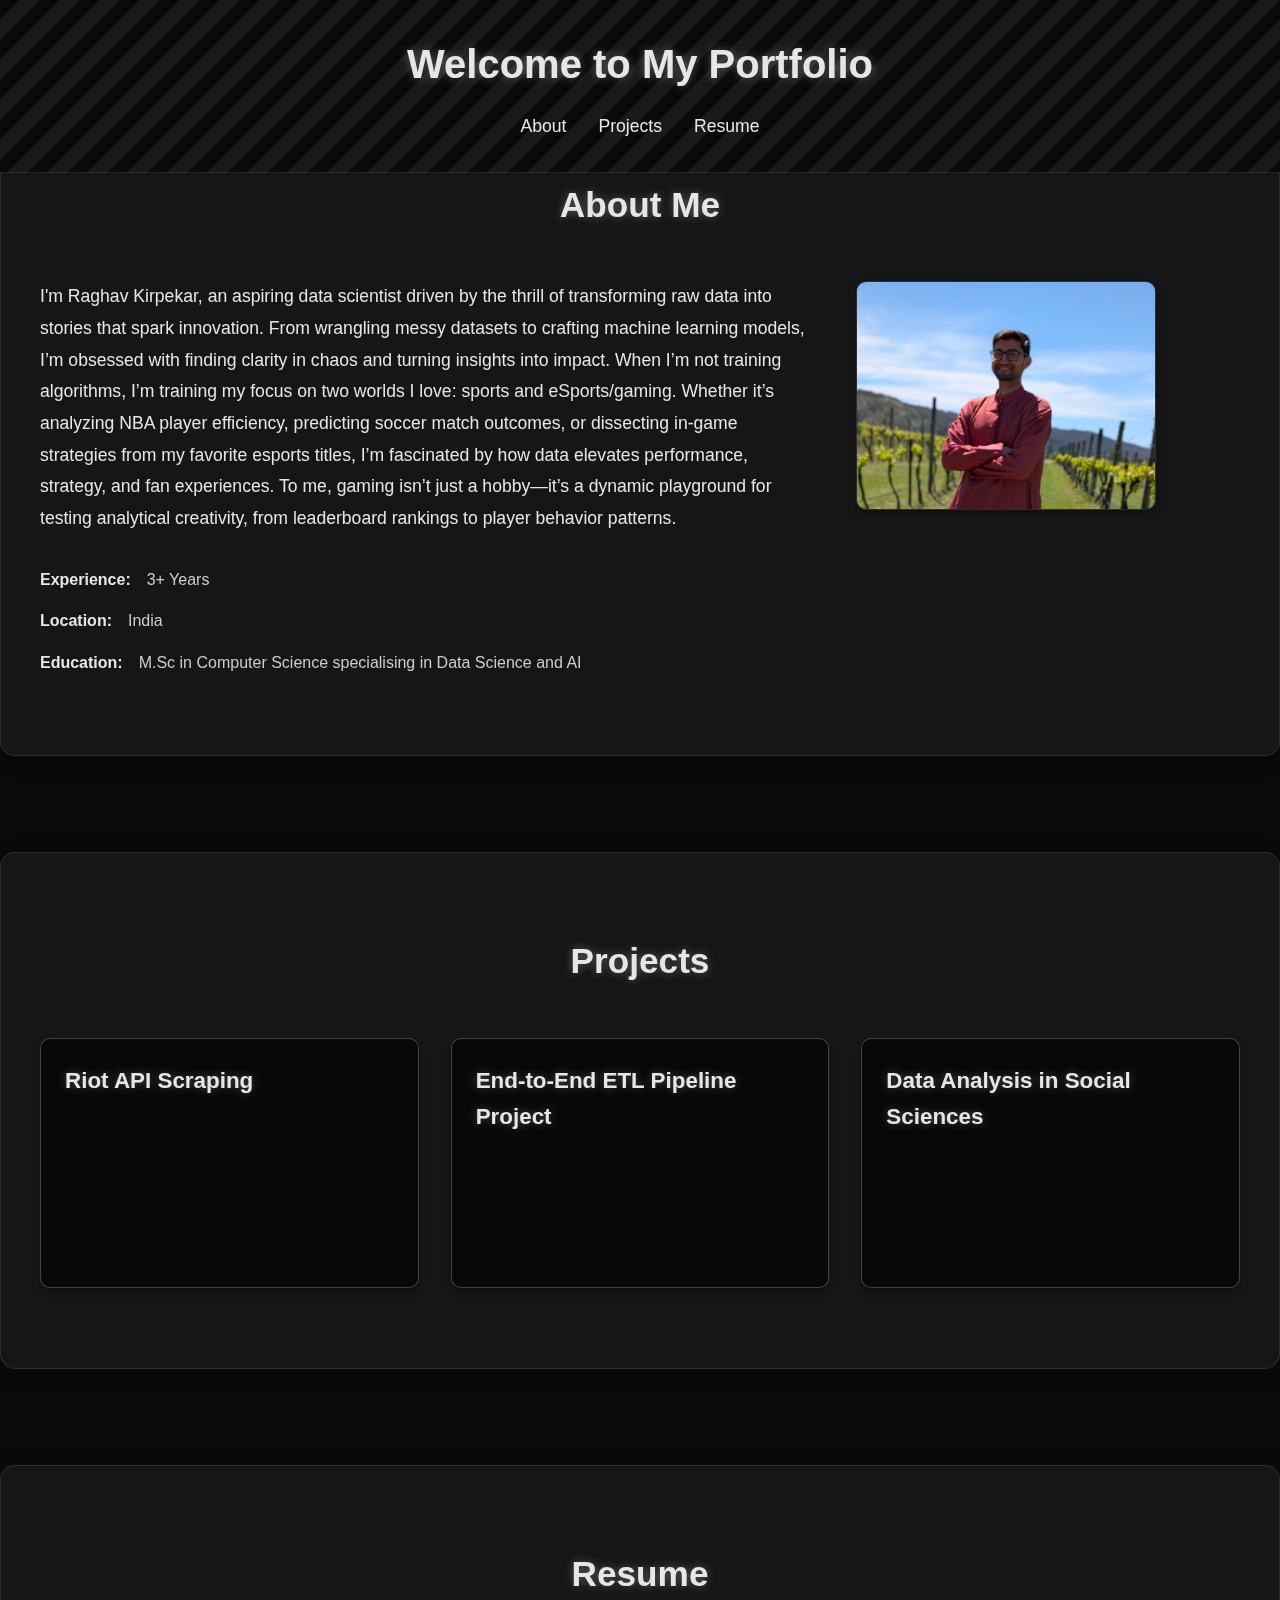
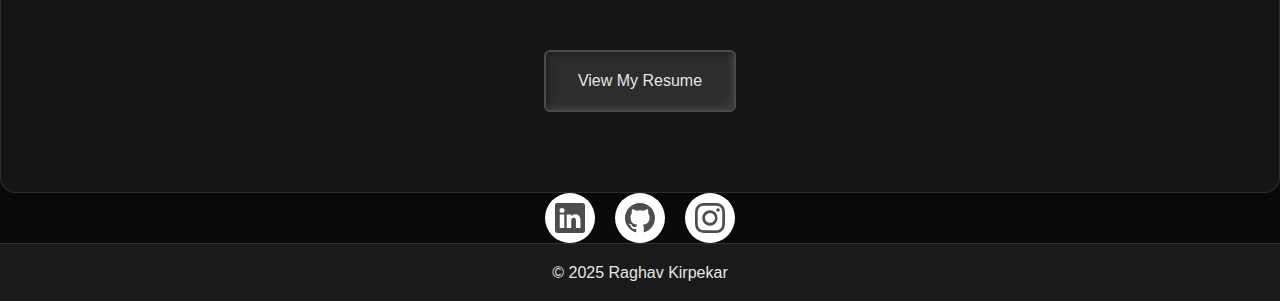
<file: index.html>
<!DOCTYPE html>
<html lang="en">
  <head>
    <meta charset="UTF-8" />
    <meta name="viewport" content="width=device-width, initial-scale=1.0" />
    <title>My Portfolio</title>
    <link rel="stylesheet" href="styles/style.css" />
  </head>
  <body>
    <header class="header">
      <h1>Welcome to My Portfolio</h1>
      <nav>
        <ul>
          <li><a href="#about">About</a></li>
          <li><a href="#projects">Projects</a></li>
          <li><a href="#resume">Resume</a></li>
          <!-- <li><a href="#contact">Contact</a></li> -->
        </ul>
      </nav>
    </header>
    <section id="about">
      <h2>About Me</h2>
      <div class="about-content">
        <div class="about-text">
          <p>I'm Raghav Kirpekar, an aspiring data scientist driven by the thrill of transforming raw data into stories that spark innovation. From wrangling messy datasets to crafting machine learning models, I’m obsessed with finding clarity in chaos and turning insights into impact. When I’m not training algorithms, I’m training my focus on two worlds I love: sports and eSports/gaming. Whether it’s analyzing NBA player efficiency, predicting soccer match outcomes, or dissecting in-game strategies from my favorite esports titles, I’m fascinated by how data elevates performance, strategy, and fan experiences. To me, gaming isn’t just a hobby—it’s a dynamic playground for testing analytical creativity, from leaderboard rankings to player behavior patterns.</p>
          <div class="about-details">
            <div class="detail-item">
              <span class="detail-label">Experience:</span>
              <span class="detail-value">3+ Years</span>
            </div>
            <div class="detail-item">
              <span class="detail-label">Location:</span>
              <span class="detail-value">India</span>
            </div>
            <div class="detail-item">
              <span class="detail-label">Education:</span>
              <span class="detail-value">M.Sc in Computer Science specialising in Data Science and AI</span>
            </div>
          </div>
        </div>
        <div class="profile-image">
          <img src="images/profile_pic.jpg" alt="Profile Picture" />
        </div>
      </div>
    </section>
    <section id="projects">
      <h2>Projects</h2>
      <div class="project-grid">
        <div class="project-card">
          <div class="project-content">
            <h3>Riot API Scraping</h3>
            <div class="project-hover">
              <p>A Python-based project for collecting and analyzing game data using the Riot Games API.</p>
              <div class="project-tech">
                <span>Python</span>
                <span>API</span>
                <span>Data Analysis</span>
              </div>
            </div>
          </div>
        </div>
        <div class="project-card">
          <div class="project-content">
            <h3>End-to-End ETL Pipeline Project</h3>
            <div class="project-hover">
              <p>An end-to-end ETL pipeline involving DAGs, dimension tables, a centralized database and dashboard to display results.</p>
              <div class="project-tech">
                <span>Apache Airflow</span>
                <span>Python</span>
                <span>SQL</span>
                <span>Superset</span>
              </div>
            </div>
          </div>
        </div>
        <div class="project-card">
          <div class="project-content">
            <h3>Data Analysis in Social Sciences</h3>
            <div class="project-hover">
              <p>Used logistic regression to analyse and argue about the role of Household Income and Healthcare Costs on the Premature Age-Adjusted Mortality Rate in US Counties.</p>
              <div class="project-tech">
                <span>R</span>
                <span>Excel</span>
                <span>Statistical Modelling</span>
              </div>
            </div>
          </div>
        </div>
      </div>
    </section>
    <section id="resume">
      <h2>Resume</h2>
      <a href="resume/Resume.pdf" target="_blank">View My Resume</a>
    </section>
    <!-- <section id="contact">
      <h2>Contact</h2>
      <div class="social-links">
        <a href="https://www.linkedin.com/in/raghavkirpekar/" class="social-icon">
          <svg viewBox="0 0 24 24" width="24" height="24">
            <path
            d="M0 1.146C0 .513.526 0 1.175 0h13.65C15.474 0 16 .513 16 1.146v13.708c0 .633-.526 1.146-1.175 1.146H1.175C.526 16 0 15.487 0 14.854zm4.943 12.248V6.169H2.542v7.225zm-1.2-8.212c.837 0 1.358-.554 1.358-1.248-.015-.709-.52-1.248-1.342-1.248S2.4 3.226 2.4 3.934c0 .694.521 1.248 1.327 1.248zm4.908 8.212V9.359c0-.216.016-.432.08-.586.173-.431.568-.878 1.232-.878.869 0 1.216.662 1.216 1.634v3.865h2.401V9.25c0-2.22-1.184-3.252-2.764-3.252-1.274 0-1.845.7-2.165 1.193v.025h-.016l.016-.025V6.169h-2.4c.03.678 0 7.225 0 7.225z"
            fill="currentColor"
          ></path></svg>
        </a>
        <a href="https://github.com/Raghav-Kirpekar" class="social-icon">
          <svg viewBox="0 0 24 24" width="24" height="24">
            <path d="M8 0C3.58 0 0 3.58 0 8c0 3.54 2.29 6.53 5.47 7.59.4.07.55-.17.55-.38 0-.19-.01-.82-.01-1.49-2.01.37-2.53-.49-2.69-.94-.09-.23-.48-.94-.82-1.13-.28-.15-.68-.52-.01-.53.63-.01 1.08.58 1.23.82.72 1.21 1.87.87 2.33.66.07-.52.28-.87.51-1.07-1.78-.2-3.64-.89-3.64-3.95 0-.87.31-1.59.82-2.15-.08-.2-.36-1.02.08-2.12 0 0 .67-.21 2.2.82.64-.18 1.32-.27 2-.27s1.36.09 2 .27c1.53-1.04 2.2-.82 2.2-.82.44 1.1.16 1.92.08 2.12.51.56.82 1.27.82 2.15 0 3.07-1.87 3.75-3.65 3.95.29.25.54.73.54 1.48 0 1.07-.01 1.93-.01 2.2 0 .21.15.46.55.38A8.01 8.01 0 0 0 16 8c0-4.42-3.58-8-8-8"/>
          </svg>
        </a>
        <a href="https://discordapp.com/users/561133264258072586" class="social-icon">
          <svg viewBox="0 0 24 24" width="24" height="24">
            <path d="M13.545 2.907a13.2 13.2 0 0 0-3.257-1.011.05.05 0 0 0-.052.025c-.141.25-.297.577-.406.833a12.2 12.2 0 0 0-3.658 0 8 8 0 0 0-.412-.833.05.05 0 0 0-.052-.025c-1.125.194-2.22.534-3.257 1.011a.04.04 0 0 0-.021.018C.356 6.024-.213 9.047.066 12.032q.003.022.021.037a13.3 13.3 0 0 0 3.995 2.02.05.05 0 0 0 .056-.019q.463-.63.818-1.329a.05.05 0 0 0-.01-.059l-.018-.011a9 9 0 0 1-1.248-.595.05.05 0 0 1-.02-.066l.015-.019q.127-.095.248-.195a.05.05 0 0 1 .051-.007c2.619 1.196 5.454 1.196 8.041 0a.05.05 0 0 1 .053.007q.121.1.248.195a.05.05 0 0 1-.004.085 8 8 0 0 1-1.249.594.05.05 0 0 0-.03.03.05.05 0 0 0 .003.041c.24.465.515.909.817 1.329a.05.05 0 0 0 .056.019 13.2 13.2 0 0 0 4.001-2.02.05.05 0 0 0 .021-.037c.334-3.451-.559-6.449-2.366-9.106a.03.03 0 0 0-.02-.019m-8.198 7.307c-.789 0-1.438-.724-1.438-1.612s.637-1.613 1.438-1.613c.807 0 1.45.73 1.438 1.613 0 .888-.637 1.612-1.438 1.612m5.316 0c-.788 0-1.438-.724-1.438-1.612s.637-1.613 1.438-1.613c.807 0 1.451.73 1.438 1.613 0 .888-.631 1.612-1.438 1.612"/>
          </svg>
        </a>
        <a href="https://www.instagram.com/raghavkirpekar/" class="social-icon">
          <svg viewBox="0 0 24 24" width="24" height="24">
            <path d="M8 0C5.829 0 5.556.01 4.703.048 3.85.088 3.269.222 2.76.42a3.9 3.9 0 0 0-1.417.923A3.9 3.9 0 0 0 .42 2.76C.222 3.268.087 3.85.048 4.7.01 5.555 0 5.827 0 8.001c0 2.172.01 2.444.048 3.297.04.852.174 1.433.372 1.942.205.526.478.972.923 1.417.444.445.89.719 1.416.923.51.198 1.09.333 1.942.372C5.555 15.99 5.827 16 8 16s2.444-.01 3.298-.048c.851-.04 1.434-.174 1.943-.372a3.9 3.9 0 0 0 1.416-.923c.445-.445.718-.891.923-1.417.197-.509.332-1.09.372-1.942C15.99 10.445 16 10.173 16 8s-.01-2.445-.048-3.299c-.04-.851-.175-1.433-.372-1.941a3.9 3.9 0 0 0-.923-1.417A3.9 3.9 0 0 0 13.24.42c-.51-.198-1.092-.333-1.943-.372C10.443.01 10.172 0 7.998 0zm-.717 1.442h.718c2.136 0 2.389.007 3.232.046.78.035 1.204.166 1.486.275.373.145.64.319.92.599s.453.546.598.92c.11.281.24.705.275 1.485.039.843.047 1.096.047 3.231s-.008 2.389-.047 3.232c-.035.78-.166 1.203-.275 1.485a2.5 2.5 0 0 1-.599.919c-.28.28-.546.453-.92.598-.28.11-.704.24-1.485.276-.843.038-1.096.047-3.232.047s-2.39-.009-3.233-.047c-.78-.036-1.203-.166-1.485-.276a2.5 2.5 0 0 1-.92-.598 2.5 2.5 0 0 1-.6-.92c-.109-.281-.24-.705-.275-1.485-.038-.843-.046-1.096-.046-3.233s.008-2.388.046-3.231c.036-.78.166-1.204.276-1.486.145-.373.319-.64.599-.92s.546-.453.92-.598c.282-.11.705-.24 1.485-.276.738-.034 1.024-.044 2.515-.045zm4.988 1.328a.96.96 0 1 0 0 1.92.96.96 0 0 0 0-1.92m-4.27 1.122a4.109 4.109 0 1 0 0 8.217 4.109 4.109 0 0 0 0-8.217m0 1.441a2.667 2.667 0 1 1 0 5.334 2.667 2.667 0 0 1 0-5.334"/>
          </svg>
        </a>
        <a href="https://www.facebook.com/raghavkirpekar" class="social-icon">
          <svg viewBox="0 0 24 24" width="24" height="24">
            <path d="M23.998 12c0-6.628-5.372-12-11.999-12C5.372 0 0 5.372 0 12c0 5.988 4.388 10.952 10.124 11.852v-8.384H7.078v-3.469h3.046V9.356c0-3.008 1.792-4.669 4.533-4.669 1.312 0 2.686.235 2.686.235v2.953H15.83c-1.49 0-1.955.925-1.955 1.874V12h3.328l-.532 3.469h-2.796v8.384c5.736-.9 10.124-5.864 10.124-11.853z"/>
          </svg>
        </a>
      </div>
    </section> -->
    <!-- From Uiverse.io by wilsondesouza --> 
<ul class="example-2">
  <li class="icon-content">
    <a
      href="https://www.linkedin.com/in/raghavkirpekar/"
      aria-label="LinkedIn"
      data-social="linkedin"
    >
      <div class="filled"></div>
      <svg
        xmlns="http://www.w3.org/2000/svg"
        width="16"
        height="16"
        fill="currentColor"
        class="bi bi-linkedin"
        viewBox="0 0 16 16"
        xml:space="preserve"
      >
        <path
          d="M0 1.146C0 .513.526 0 1.175 0h13.65C15.474 0 16 .513 16 1.146v13.708c0 .633-.526 1.146-1.175 1.146H1.175C.526 16 0 15.487 0 14.854zm4.943 12.248V6.169H2.542v7.225zm-1.2-8.212c.837 0 1.358-.554 1.358-1.248-.015-.709-.52-1.248-1.342-1.248S2.4 3.226 2.4 3.934c0 .694.521 1.248 1.327 1.248zm4.908 8.212V9.359c0-.216.016-.432.08-.586.173-.431.568-.878 1.232-.878.869 0 1.216.662 1.216 1.634v3.865h2.401V9.25c0-2.22-1.184-3.252-2.764-3.252-1.274 0-1.845.7-2.165 1.193v.025h-.016l.016-.025V6.169h-2.4c.03.678 0 7.225 0 7.225z"
          fill="currentColor"
        ></path>
      </svg>
    </a>
    <div class="tooltip">LinkedIn</div>
  </li>
  <li class="icon-content">
    <a href="https://github.com/Raghav-Kirpekar" aria-label="GitHub" data-social="github">
      <div class="filled"></div>
      <svg
        xmlns="http://www.w3.org/2000/svg"
        width="16"
        height="16"
        fill="currentColor"
        class="bi bi-github"
        viewBox="0 0 16 16"
        xml:space="preserve"
      >
        <path
          d="M8 0C3.58 0 0 3.58 0 8c0 3.54 2.29 6.53 5.47 7.59.4.07.55-.17.55-.38 0-.19-.01-.82-.01-1.49-2.01.37-2.53-.49-2.69-.94-.09-.23-.48-.94-.82-1.13-.28-.15-.68-.52-.01-.53.63-.01 1.08.58 1.23.82.72 1.21 1.87.87 2.33.66.07-.52.28-.87.51-1.07-1.78-.2-3.64-.89-3.64-3.95 0-.87.31-1.59.82-2.15-.08-.2-.36-1.02.08-2.12 0 0 .67-.21 2.2.82.64-.18 1.32-.27 2-.27s1.36.09 2 .27c1.53-1.04 2.2-.82 2.2-.82.44 1.1.16 1.92.08 2.12.51.56.82 1.27.82 2.15 0 3.07-1.87 3.75-3.65 3.95.29.25.54.73.54 1.48 0 1.07-.01 1.93-.01 2.2 0 .21.15.46.55.38A8.01 8.01 0 0 0 16 8c0-4.42-3.58-8-8-8"
          fill="currentColor"
        ></path>
      </svg>
    </a>
    <div class="tooltip">GitHub</div>
  </li>
  <li class="icon-content">
    <a
      href="https://www.instagram.com/raghavkirpekar/"
      aria-label="Instagram"
      data-social="instagram"
    >
      <div class="filled"></div>
      <svg
        xmlns="http://www.w3.org/2000/svg"
        width="16"
        height="16"
        fill="currentColor"
        class="bi bi-instagram"
        viewBox="0 0 16 16"
        xml:space="preserve"
      >
        <path
          d="M8 0C5.829 0 5.556.01 4.703.048 3.85.088 3.269.222 2.76.42a3.9 3.9 0 0 0-1.417.923A3.9 3.9 0 0 0 .42 2.76C.222 3.268.087 3.85.048 4.7.01 5.555 0 5.827 0 8.001c0 2.172.01 2.444.048 3.297.04.852.174 1.433.372 1.942.205.526.478.972.923 1.417.444.445.89.719 1.416.923.51.198 1.09.333 1.942.372C5.555 15.99 5.827 16 8 16s2.444-.01 3.298-.048c.851-.04 1.434-.174 1.943-.372a3.9 3.9 0 0 0 1.416-.923c.445-.445.718-.891.923-1.417.197-.509.332-1.09.372-1.942C15.99 10.445 16 10.173 16 8s-.01-2.445-.048-3.299c-.04-.851-.175-1.433-.372-1.941a3.9 3.9 0 0 0-.923-1.417A3.9 3.9 0 0 0 13.24.42c-.51-.198-1.092-.333-1.943-.372C10.443.01 10.172 0 7.998 0zm-.717 1.442h.718c2.136 0 2.389.007 3.232.046.78.035 1.204.166 1.486.275.373.145.64.319.92.599s.453.546.598.92c.11.281.24.705.275 1.485.039.843.047 1.096.047 3.231s-.008 2.389-.047 3.232c-.035.78-.166 1.203-.275 1.485a2.5 2.5 0 0 1-.599.919c-.28.28-.546.453-.92.598-.28.11-.704.24-1.485.276-.843.038-1.096.047-3.232.047s-2.39-.009-3.233-.047c-.78-.036-1.203-.166-1.485-.276a2.5 2.5 0 0 1-.92-.598 2.5 2.5 0 0 1-.6-.92c-.109-.281-.24-.705-.275-1.485-.038-.843-.046-1.096-.046-3.233s.008-2.388.046-3.231c.036-.78.166-1.204.276-1.486.145-.373.319-.64.599-.92s.546-.453.92-.598c.282-.11.705-.24 1.485-.276.738-.034 1.024-.044 2.515-.045zm4.988 1.328a.96.96 0 1 0 0 1.92.96.96 0 0 0 0-1.92m-4.27 1.122a4.109 4.109 0 1 0 0 8.217 4.109 4.109 0 0 0 0-8.217m0 1.441a2.667 2.667 0 1 1 0 5.334 2.667 2.667 0 0 1 0-5.334"
          fill="currentColor"
        ></path>
      </svg>
    </a>
    <div class="tooltip">Instagram</div>
  </li>
  <!-- <li class="icon-content">
    <a href="https://www.facebook.com/raghavkirpekar" aria-label="Facebook" data-social="facebook">
      <div class="filled"></div>
      <svg
        xmlns="http://www.w3.org/2000/svg"
        width="16"
        height="16"
        fill="currentColor"
        class="bi bi-facebook"
        viewBox="0 0 16 16"
        xml:space="preserve"
      >
      <path
      d="M504 256C504 119 393 8 256 8S8 119 8 256c0 123.78 90.69 226.38 209.25 245V327.69h-63V256h63v-54.64c0-62.15 37-96.48 93.67-96.48 27.14 0 55.52 4.84 55.52 4.84v61h-31.28c-30.8 0-40.41 19.12-40.41 38.73V256h68.78l-11 71.69h-57.78V501C413.31 482.38 504 379.78 504 256z"
      fill="currentColor"
    ></path>
      </svg>
    </a>
    <div class="tooltip">Facebook</div>
  </li> -->
</ul>
    <footer>
      <p>&copy; 2025 Raghav Kirpekar</p>
    </footer>
    <script src="scripts/main.js"></script>
  </body>
</html>
</file>
<file: styles/style.css>
* {
    margin: 0;
    padding: 0;
    box-sizing: border-box;
}

body {
    font-family: 'Segoe UI', Tahoma, Geneva, Verdana, sans-serif;
    line-height: 1.6;
    color: #e6e6e6;
    background-color: #0a0a0a;
    min-height: 100vh;
}

header {
    background: linear-gradient(135deg, #0a0a0a 25%, #1a1a1a 25%, #1a1a1a 50%, #0a0a0a 50%, #0a0a0a 75%, #1a1a1a 75%, #1a1a1a);
    background-size: 40px 40px;
    animation: move 4s linear infinite;
    color: #e6e6e6;
    padding: 2rem 0;
    text-align: center;
    position: fixed;
    width: 100%;
    top: 0;
    z-index: 1000;
    backdrop-filter: blur(10px);
    border-bottom: 1px solid rgba(255, 255, 255, 0.1);
}

header h1 {
    margin-bottom: 1rem;
    font-size: 2.5rem;
    text-shadow: 0 0 10px rgba(255, 255, 255, 0.3);
}

nav ul {
    list-style: none;
    display: flex;
    justify-content: center;
    gap: 2rem;
}

nav a {
    color: #e6e6e6;
    text-decoration: none;
    font-size: 1.1rem;
    transition: color 0.3s;
    position: relative;
}

nav a::after {
    content: '';
    position: absolute;
    bottom: -5px;
    left: 0;
    width: 0;
    height: 2px;
    background: #e6e6e6;
    transition: width 0.3s;
}

nav a:hover::after {
    width: 100%;
}

@keyframes move {
    0% { background-position: 0 0; }
    100% { background-position: 40px 40px; }
}

section {
    padding: 5rem 2rem;
    margin-top: 6rem;
    background: rgba(255, 255, 255, 0.05);
    backdrop-filter: blur(10px);
    border-radius: 15px;
    border: 1px solid rgba(255, 255, 255, 0.1);
    box-shadow: 0 4px 20px rgba(0, 0, 0, 0.3);
}

section h2 {
    text-align: center;
    margin-bottom: 3rem;
    font-size: 2.2rem;
    color: #e6e6e6;
    text-shadow: 0 0 10px rgba(255, 255, 255, 0.3);
}

/* About Section */
.about-content {
    display: grid;
    grid-template-columns: 2fr 1fr;
    gap: 3rem;
    max-width: 1200px;
    margin: 0 auto;
}

.about-text p {
    font-size: 1.1rem;
    margin-bottom: 2rem;
    color: #e6e6e6;
    line-height: 1.8;
}

.about-details {
    display: grid;
    gap: 1rem;
}

.detail-item {
    display: flex;
    gap: 1rem;
}

.detail-label {
    font-weight: bold;
    color: #e6e6e6;
}

.detail-value {
    color: #cccccc;
}

.profile-image img {
    width: 100%;
    max-width: 300px;
    border-radius: 10px;
    box-shadow: 0 4px 8px rgba(0,0,0,0.3);
    border: 1px solid rgba(255, 255, 255, 0.1);
}

/* Projects Section */
.project-grid {
    display: grid;
    grid-template-columns: repeat(auto-fit, minmax(300px, 1fr));
    gap: 2rem;
    max-width: 1200px;
    margin: 0 auto;
}

.project-card {
    background: rgba(255, 255, 255, 0.05);
    border-radius: 10px;
    overflow: hidden;
    box-shadow: 0 4px 8px rgba(0,0,0,0.3);
    transition: transform 0.3s;
    height: 250px;
    position: relative;
    backdrop-filter: blur(10px);
    border: 1px solid rgba(255, 255, 255, 0.1);
}

.project-content {
    height: 100%;
    padding: 1.5rem;
    background: rgba(0, 0, 0, 0.8);
    color: #e6e6e6;
}

.project-content h3 {
    margin-bottom: 1rem;
    font-size: 1.4rem;
    text-shadow: 0 0 10px rgba(255, 255, 255, 0.3);
}

.project-hover {
    position: absolute;
    top: 0;
    left: 0;
    width: 100%;
    height: 100%;
    background: rgba(29, 161, 242, 0.95);
    padding: 1.5rem;
    opacity: 0;
    transition: opacity 0.3s, transform 0.3s;
    display: flex;
    flex-direction: column;
    justify-content: center;
    pointer-events: none;
}

.project-card:hover {
    transform: translateY(-5px);
    box-shadow: 0 8px 16px rgba(0, 0, 0, 0.4);
}

.project-card:hover .project-hover {
    opacity: 1;
    pointer-events: auto;
}

.project-tech {
    margin-top: 1rem;
    display: flex;
    flex-wrap: wrap;
    gap: 0.5rem;
}

.project-tech span {
    background: rgba(255, 255, 255, 0.1);
    padding: 0.3rem 0.8rem;
    border-radius: 15px;
    font-size: 0.9rem;
    color: #e6e6e6;
}

/* Resume Section */
#resume {
    text-align: center;
}

#resume a {
    display: inline-block;
    padding: 1rem 2rem;
    background: #2d2d2d;
    color: #e6e6e6;
    text-decoration: none;
    border-radius: 6px;
    transition: all 0.3s ease;
    border: 2px solid #4a4a4a;
    backdrop-filter: blur(10px);
    box-shadow: inset 3px 3px 7px rgba(0, 0, 0, 0.3),
        inset -3px -3px 7px rgba(255, 255, 255, 0.1);
}

#resume a:hover {
    background: #3d3d3d;
    transform: translateY(-2px);
    box-shadow: 0 4px 8px rgba(0, 0, 0, 0.3),
        inset 3px 3px 7px rgba(0, 0, 0, 0.3),
        inset -3px -3px 7px rgba(255, 255, 255, 0.1);
}

#resume a:hover {
    background: #3d3d3d;
}

/* Contact Section */
#contact {
    display: flex;
    flex-direction: column;
    align-items: center;
    gap: 2rem;
    padding-bottom: 4rem;
}

#contact .button,
#contact .tooltip-container {
    margin: 0 1rem;
}

.social-links {
    display: flex;
    justify-content: center;
    align-items: center;
    gap: 2rem;
    padding: 2rem 0;
    flex-wrap: wrap;
}

.social-links a {
    transition: transform 0.3s ease;
    text-decoration: none;
}

.social-links a:hover {
    transform: translateY(-5px);
}

.social-links a.social-icon {
    width: 50px;
    height: 50px;
    border-radius: 10px;
    background: rgba(255, 255, 255, 0.1);
    display: flex;
    align-items: center;
    justify-content: center;
    border: 1px solid rgba(255, 255, 255, 0.1);
    backdrop-filter: blur(10px);
    transition: all 0.3s ease;
    position: relative;
}

.social-links a.social-icon:hover {
    background: rgba(255, 255, 255, 0.2);
    transform: scale(1.1);
}

.social-links a.social-icon:hover svg,
.social-links a.social-icon:hover path {
    fill: #1da1f2;
}

.social-links a.social-icon svg,
.social-links a.social-icon path {
    position: absolute;
    top: 50%;
    left: 50%;
    transform: translate(-50%, -50%);
    width: 24px;
    height: 24px;
}

/* From Uiverse.io by kamehame-ha */
.button {
    display: flex;
    justify-content: center;
    align-items: center;
    padding: 10px 15px;
    gap: 15px;
    background-color: #181717;
    outline: 3px #181717 solid;
    outline-offset: -3px;
    border-radius: 5px;
    border: none;
    cursor: pointer;
    transition: 400ms;
    backdrop-filter: blur(10px);
    border: 1px solid rgba(255, 255, 255, 0.1);
}

.button .text {
    color: #e6e6e6;
    font-weight: 700;
    font-size: 1em;
    transition: 400ms;
}

.button svg path {
    transition: 400ms;
    fill: #e6e6e6;
}

.button:hover {
    background-color: transparent;
}

.button:hover .text {
    color: #181717;
}

.button:hover svg path {
    fill: #181717;
}

/* From Uiverse.io by vikas7754 */
.tooltip-container {
    position: relative;
    cursor: pointer;
    transition: all 0.2s;
    font-size: 17px;
    border-radius: 10px;
    backdrop-filter: blur(10px);
    border: 1px solid rgba(255, 255, 255, 0.1);
}

.tooltip {
    position: absolute;
    top: 0;
    left: 50%;
    transform: translateX(-50%);
    padding: 10px;
    opacity: 0;
    pointer-events: none;
    transition: all 0.3s;
    border-radius: 15px;
    box-shadow: inset 5px 5px 5px rgba(0, 0, 0, 0.2),
        inset -5px -5px 15px rgba(255, 255, 255, 0.1),
        5px 5px 15px rgba(0, 0, 0, 0.3), -5px -5px 15px rgba(255, 255, 255, 0.1);
}

.profile {
    background: #2a2b2f;
    border-radius: 10px 15px;
    padding: 10px;
    border: 1px solid rgba(11, 63, 95, 1);
}

.tooltip-container:hover .tooltip {
    top: -150px;
    opacity: 1;
    visibility: visible;
    pointer-events: auto;
}

.icon {
    text-decoration: none;
    color: #e6e6e6;
    display: block;
    position: relative;
}

.layer {
    width: 55px;
    height: 55px;
    transition: transform 0.3s;
}

.icon:hover .layer {
    transform: rotate(-35deg) skew(20deg);
}

.layer span {
    position: absolute;
    top: 0;
    left: 0;
    height: 100%;
    width: 100%;
    border: 1px solid #e6e6e6;
    border-radius: 5px;
    transition: all 0.3s;
}

.layer span,
.text {
    color: #1da1f2;
    border-color: #1da1f2;
}

.icon:hover.layer span {
    box-shadow: -1px 1px 3px #1da1f2;
}

.icon .text {
    position: absolute;
    left: 50%;
    bottom: -5px;
    opacity: 0;
    font-weight: 500;
    transform: translateX(-50%);
    transition: bottom 0.3s ease, opacity 0.3s ease;
}

.icon:hover .text {
    bottom: -35px;
    opacity: 1;
}

.icon:hover .layer span:nth-child(1) {
    opacity: 0.2;
}

.icon:hover .layer span:nth-child(2) {
    opacity: 0.4;
    transform: translate(5px, -5px);
}

.icon:hover .layer span:nth-child(3) {
    opacity: 0.6;
    transform: translate(10px, -10px);
}

.icon:hover .layer span:nth-child(4) {
    opacity: 0.8;
    transform: translate(15px, -15px);
}

.icon:hover .layer span:nth-child(5) {
    opacity: 1;
    transform: translate(20px, -20px);
}

.layer span.fab {
    font-size: 30px;
    line-height: 64px;
    text-align: center;
    fill: #1da1f2;
    background: #000;
}

.user {
    display: flex;
    gap: 10px;
}

.img {
    width: 50px;
    height: 50px;
    font-size: 25px;
    font-weight: 700;
    border: 1px solid #1da1f2;
    border-radius: 10px;
    display: flex;
    align-items: center;
    justify-content: center;
    background: #0a0a0a;
}

.name {
    font-size: 17px;
    font-weight: 700;
    color: #1da1f2;
}

.details {
    display: flex;
    flex-direction: column;
    gap: 0;
    color: #e6e6e6;
}

.about {
    color: #cccccc;
    padding-top: 5px;
}

footer {
    background: #1a1a1a;
    color: #e6e6e6;
    text-align: center;
    padding: 1rem;
    position: relative;
    bottom: 0;
    width: 100%;
    border-top: 1px solid rgba(255, 255, 255, 0.1);
}

ul {
    list-style: none;
  }
  
.example-2 {
    display: flex;
    justify-content: center;
    align-items: center;
  }
.example-2 .icon-content {
    margin: 0 10px;
    position: relative;
  }
.example-2 .icon-content .tooltip {
    position: absolute;
    top: -30px;
    left: 50%;
    transform: translateX(-50%);
    color: #fff;
    padding: 6px 10px;
    border-radius: 5px;
    opacity: 0;
    visibility: hidden;
    font-size: 14px;
    transition: all 0.3s ease;
  }
.example-2 .icon-content:hover .tooltip {
    opacity: 1;
    visibility: visible;
    top: -50px;
  }
.example-2 .icon-content a {
    position: relative;
    overflow: hidden;
    display: flex;
    justify-content: center;
    align-items: center;
    width: 50px;
    height: 50px;
    border-radius: 50%;
    color: #4d4d4d;
    background-color: #fff;
    transition: all 0.3s ease-in-out;
  }
.example-2 .icon-content a:hover {
    box-shadow: 3px 2px 45px 0px rgb(0 0 0 / 12%);
  }
.example-2 .icon-content a svg {
    position: relative;
    z-index: 1;
    width: 30px;
    height: 30px;
  }
.example-2 .icon-content a:hover {
    color: white;
  }
.example-2 .icon-content a .filled {
    position: absolute;
    top: auto;
    bottom: 0;
    left: 0;
    width: 100%;
    height: 0;
    background-color: #000;
    transition: all 0.3s ease-in-out;
  }
.example-2 .icon-content a:hover .filled {
    height: 100%;
  }
  
.example-2 .icon-content a[data-social="linkedin"] .filled,
.example-2 .icon-content a[data-social="linkedin"] ~ .tooltip {
    background-color: #0274b3;
  }
  
.example-2 .icon-content a[data-social="github"] .filled,
.example-2 .icon-content a[data-social="github"] ~ .tooltip {
    background-color: #24262a;
  }
.example-2 .icon-content a[data-social="instagram"] .filled,
.example-2 .icon-content a[data-social="instagram"] ~ .tooltip {
    background: linear-gradient(
      45deg,
      #405de6,
      #5b51db,
      #b33ab4,
      #c135b4,
      #e1306c,
      #fd1f1f
    );
  }
.example-2 .icon-content a[data-social="facebook"] .filled,
.example-2 .icon-content a[data-social="facebook"] ~ .tooltip {
    background-color: #2565be;
  }
  


/* Responsive Design */
@media (max-width: 768px) {
    .about-content {
        grid-template-columns: 1fr;
    }
    
    .profile-image {
        text-align: center;
    }
    
    .project-grid {
        grid-template-columns: 1fr;
    }
    
    nav ul {
        gap: 1rem;
    }
    
    header h1 {
        font-size: 2rem;
    }
}
</file>
